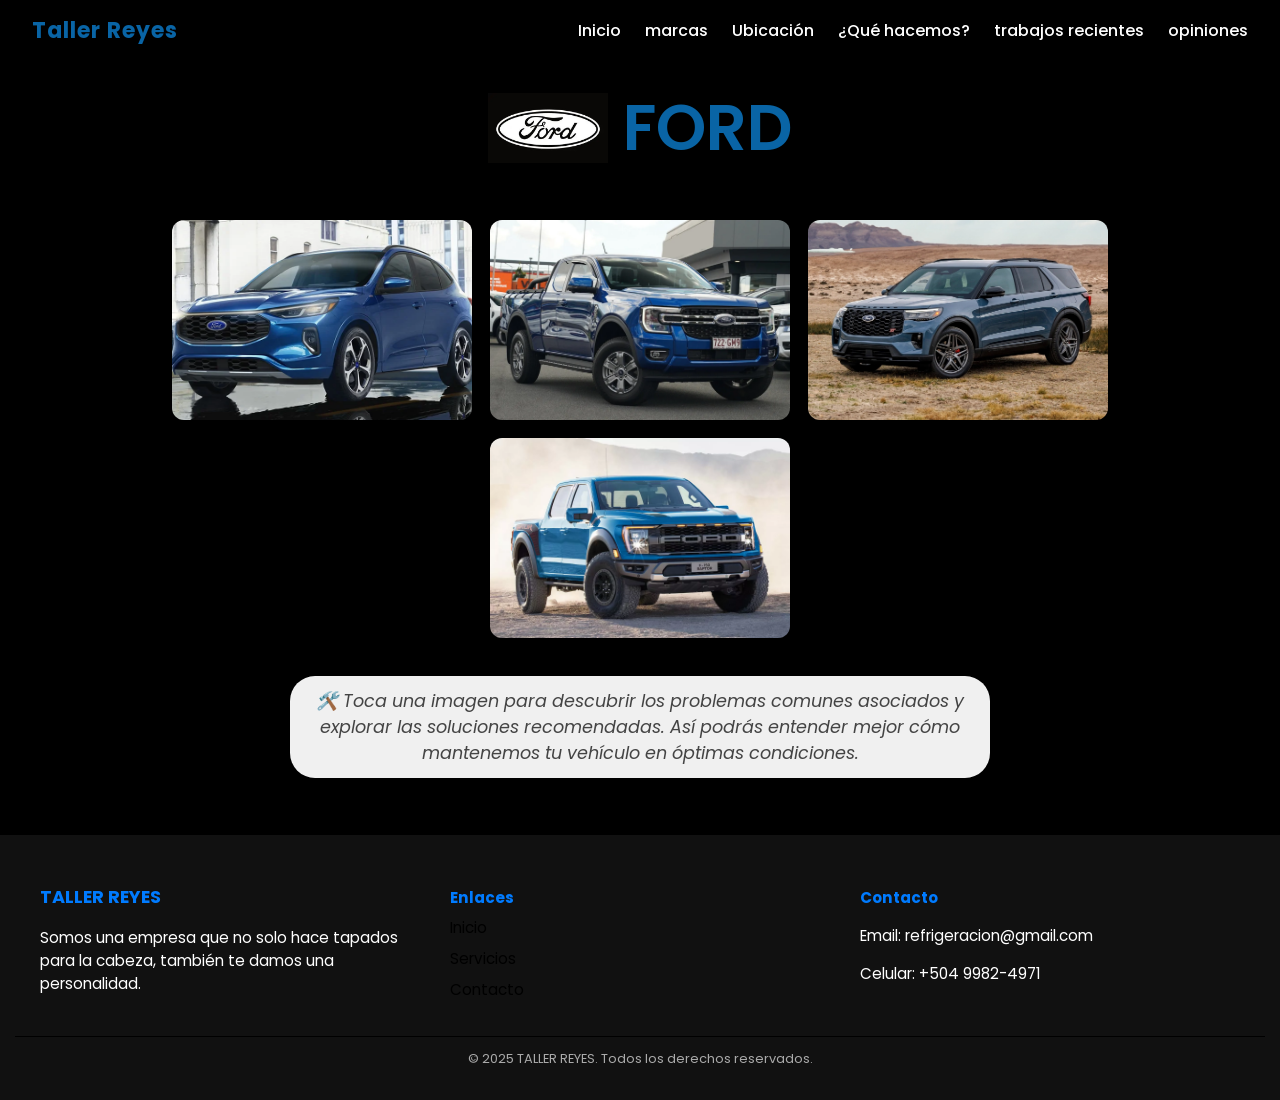
<file: PAG_FORD.html>
<!DOCTYPE html>
<html lang="es">
<head>
<meta charset="UTF-8" />
<meta name="viewport" content="width=device-width, initial-scale=1" />
<title>Exhibición de Carros Toyota - Taller Reyes</title>
<!-- Fuente Poppins -->
<link href="https://fonts.googleapis.com/css2?family=Poppins:wght@400;600&display=swap" rel="stylesheet" />
<style>
  /* Reset básico */
  * {
    box-sizing: border-box;
  }
  body {
    font-family: 'Poppins', sans-serif;
    background-color: #000000ff;
    margin: 0;
    padding: 0;
    color: #222;
  }
  header {
    background-color: #000000ff;
    color: #0964a5ff;
    text-align: center;
    padding: 20px;
  }
  header h1 {
    font-size: clamp(2rem, 6vw, 4rem);
    margin: 0;
    font-weight: 600;
  }
  .header-content {
    display: flex;
    justify-content: center;
    align-items: center;
    gap: 15px;
  }
  .header-content img {
    height: 70px;
    width: auto;
  }
  /* ______________________________MENU__________________________ */
 
.navbar {
  position: fixed;
  top: 0;
  width: 100%;
  height: 60px;
  background: rgba(0, 0, 0, 0.6);
  display: flex;
  align-items: center;
  justify-content: space-between;
  padding: 0 2rem;
  z-index: 1000;
  backdrop-filter: blur(10px);
}

/* Contenedor del logo */
.logo-container {
  display: flex;
  align-items: center;
  gap: 10px; /* Espacio entre imagen y texto */
}

/* Imagen del logo */
.logo-img {
  height: 50px;  /* Ajusta tamaño de la imagen */
  width: auto;
  object-fit: contain; /* Para que no se deforme */
}

/* Texto del logo */
.logo {
  font-size: 22px;
  font-weight: bold;
  letter-spacing: 1px;
}

.navbar ul {
  list-style: none;
  display: flex;
  gap: 1.5rem;
}

.navbar a {
  color: #fff;
  text-decoration: none;
  font-weight: 500;
  transition: color 0.3s;
}

.navbar a:hover {
  color: #007bff;
}

body {
  scroll-behavior: smooth;
  padding-top: 60px; /* Para no ocultar contenido bajo la navbar */
}
  /* Galería */
  .gallery {
    display: flex;
    flex-wrap: wrap;
    justify-content: center;
    gap: 18px;
    padding: 25px 15px 0 15px;
  }
  .gallery-item {
    position: relative;
    overflow: hidden;
    border-radius: 12px;
    box-shadow: 0 6px 15px rgba(0,0,0,0.1);
    cursor: pointer;
    width: 300px;
    height: 200px;
  }
  .gallery-item img {
    width: 100%;
    height: 100%;
    object-fit: cover;
    transition: transform 0.4s ease;
    display: block;
  }
  .gallery-item:hover img {
    transform: scale(1.1);
  }
  .overlay {
    position: absolute;
    bottom: 0;
    left: 0;
    right: 0;
    background: rgba(0,0,0,0.6);
    color: #fff;
    padding: 10px 5px;
    text-align: center;
    font-size: 1rem;
    opacity: 0;
    transform: translateY(100%);
    transition: opacity 0.3s ease, transform 0.3s ease;
  }
  .gallery-item:hover .overlay {
    opacity: 1;
    transform: translateY(0);
  }
  /* Texto instrucción */
  .instruction-text {
    text-align: center;
    font-style: italic;
    color: #444;
    margin: 20px auto 40px auto;
    font-size: 1.1rem;
    max-width: 700px;
    user-select: none;
  }
  .instruction-text p {
    display: inline-block;
    background-color: #f0f0f0;
    padding: 12px 20px;
    border-radius: 25px;
    box-shadow: 0 3px 8px rgba(0,0,0,0.1);
    transition: background-color 0.3s ease;
  }
  .instruction-text p:hover {
    background-color: #e0e0e0;
  }
  /* Modal */
  .modal {
    display: none;
    position: fixed;
    z-index: 1000;
    padding-top: 60px;
    left: 0;
    top: 0;
    width: 100%;
    height: 100%;
    background-color: rgba(0,0,0,0.8);
    animation: fadeIn 0.4s ease;
  }
  .modal-content-container {
    display: flex;
    flex-direction: column;
    align-items: center;
    animation: slideIn 0.4s ease;
    max-width: 90vw;
    margin: 0 auto;
  }
  .modal-content {
    max-width: 80vw;
    max-height: 70vh;
    border-radius: 12px;
    box-shadow: 0 4px 30px rgba(0,0,0,0.5);
  }
  #modalCaption {
    text-align: center;
    color: #fff;
    font-size: 1.8rem;
    margin-top: 15px;
    font-weight: 600;
  }
  #modalProblem {
    color: #ddd;
    margin-top: 12px;
    font-size: 1.2rem;
    max-width: 80vw;
    text-align: center;
  }
  #modalSolutions {
    max-width: 80vw;
    margin: 15px auto 0 auto;
    padding-left: 20px;
    color: #ddd;
    font-size: 1.1rem;
    list-style-type: disc;
  }
  .close {
    position: absolute;
    top: 20px;
    right: 35px;
    color: white;
    font-size: 40px;
    font-weight: bold;
    cursor: pointer;
    transition: color 0.3s ease;
    user-select: none;
  }
  .close:hover {
    color: #f44336;
  }

  /* ===== FOOTER BASE ===== */
.footer {
  background-color: #111;
  color: #fff;
  padding: 2em 1em;
  font-size: 0.95em;
}

.footer-container {
  display: flex;
  flex-wrap: wrap;
  justify-content: space-between;
  gap: 2em;
  max-width: 1200px;
  margin: 0 auto;
}

.footer-section {
  flex: 1 1 250px;
  min-width: 200px;
}

.footer-section h3,
.footer-section h4 {
  color: #007bff;
  margin-bottom: 0.5em;
}

.footer-section ul {
  list-style: none;
  padding: 0;
  margin: 0;
}

.footer-section ul li {
  margin-bottom: 0.5em;
}

.footer-section ul li a {
  color: #000000;
  text-decoration: none;
  transition: color 0.3s ease;
}

.footer-section ul li a:hover {
  color: #fff;
  text-decoration: underline;
}

.footer-bottom {
  text-align: center;
  margin-top: 2em;
  border-top: 1px solid #000000;
  padding-top: 1em;
  color: #aaa;
  font-size: 0.85em;
}

/* ===== FOOTER RESPONSIVE ===== */
@media screen and (max-width: 768px) {
  .footer-container {
    flex-direction: column;
    align-items: center;
    text-align: center;
  }

  .footer-section {
    max-width: 100%;
  }

  .footer-section ul {
    padding: 0;
  }
}
  /* Animations */
  @keyframes fadeIn {
    from {opacity: 0;}
    to {opacity: 1;}
  }
  @keyframes slideIn {
    from {transform: translateY(50px); opacity: 0;}
    to {transform: translateY(0); opacity: 1;}
  }
  /* Responsive */
  @media (max-width: 768px) {
    .gallery-item {
      width: 90vw;
      height: auto;
      aspect-ratio: 3 / 2;
    }
    #modalCaption {
      font-size: 1.5rem;
    }
    #modalProblem {
      font-size: 1rem;
    }
    #modalSolutions {
      font-size: 1rem;
    }
  }
</style>
</head>
<body>
 <header class="navbar">
  
  <div class="logo">Taller Reyes</div>
  <nav>
    <ul>
  <li><a href="index.html">Inicio</a></li>
  <li><a href="index.html">marcas</a></li>
  <li><a href="index.html">Ubicación</a></li>
  <li><a href="index.html#servicios">¿Qué hacemos?</a></li>
  <li><a href="index.html#galeria">trabajos recientes</a></li>
  <li><a href="index.html#opiniones">opiniones</a></li>
</ul>
  </nav>
</header>
<header>
  <div class="header-content">
    <img src="foooord logo.jpg" alt="Toyota Logo" />
    <h1>FORD</h1>
  </div>
</header>

<div class="gallery">
  <div class="gallery-item" onclick="openModal(
    'ford escape.webp', 
    'FORD ESCAPE', 
    'Aire acondicionado débil en verano debido a gas bajo o filtro sucio.', 
    ['Revisar y recargar gas refrigerante', 'Limpiar o cambiar filtro del sistema', 'Revisar fugas en mangueras']
  )">
    <img src="ford escape.webp" alt="Toyota RAV4" />
    <div class="overlay">Problemas comunes: Aire acondicionado débil</div>
  </div>

  <div class="gallery-item" onclick="openModal(
    'ford ranger.webp', 
    'FORD RANGER', 
    'Pérdida de gas refrigerante causada por fugas en mangueras o conexiones.', 
    ['Revisar todas las conexiones', 'Reparar o reemplazar mangueras dañadas', 'Realizar recarga de gas refrigerante']
  )">
    <img src="ford ranger.webp" alt="Toyota Prado" />
    <div class="overlay">Problemas comunes: Pérdida de gas</div>
  </div>

  <div class="gallery-item" onclick="openModal(
    'ford explorer.webp', 
    'FORD EXPLORER', 
    'Compresor ruidoso por desgaste de rodamientos o falta de lubricación.', 
    ['Revisar estado del compresor', 'Lubricar o reemplazar componentes', 'Consultar con técnico especializado']
  )">
    <img src="ford explorer.webp" alt="Toyota Fortuner" />
    <div class="overlay">Problemas comunes: Compresor ruidoso</div>
  </div>

  <div class="gallery-item" onclick="openModal(
    'f-150 reptor.webp', 
    'FORD F-150 RAPTOR', 
    'Olor a humedad en cabina debido a hongos en el evaporador.', 
    ['Limpiar el evaporador', 'Revisar sistema de drenaje de condensados', 'Usar desinfectantes específicos para aire acondicionado']
  )">
    <img src="f-150 reptor.webp" alt="Toyota Hilux" />
    <div class="overlay">Problemas comunes: Olor a humedad</div>
  </div>
</div>

<div class="instruction-text">
  <p>🛠️ Toca una imagen para descubrir los problemas comunes asociados y explorar las soluciones recomendadas. Así podrás entender mejor cómo mantenemos tu vehículo en óptimas condiciones.</p>
</div>

<!-- Modal -->
<div id="imageModal" class="modal" onclick="outsideClick(event)">
  <span class="close" onclick="closeModal()">&times;</span>
  <div class="modal-content-container">
    <img id="modalImg" class="modal-content" alt="Imagen ampliada" />
    <div id="modalCaption"></div>
    <p id="modalProblem"></p>
    <ul id="modalSolutions"></ul>
  </div>
</div>

<footer class="footer">
  <div class="footer-container">
    <div class="footer-section">
      <h3>TALLER REYES</h3>
      <p>
        Somos una empresa que no solo hace tapados para la cabeza, 
        también te damos una personalidad.
      </p>
    </div>

    <div class="footer-section">
      <h4>Enlaces</h4>
      <ul>
        <li><a href="#inicio">Inicio</a></li>
        <li><a href="#servicios">Servicios</a></li>
        <li><a href="#contacto">Contacto</a></li>
      </ul>
    </div>

    <div class="footer-section">
      <h4>Contacto</h4>
      <p>Email: refrigeracion@gmail.com</p>
      <p>Celular: +504 9982-4971</p>
    </div>
  </div>

  <div class="footer-bottom">
    &copy; 2025 TALLER REYES. Todos los derechos reservados.
  </div>
</footer>

<script>
function openModal(imgSrc, title, problem, solutions) {
  const modal = document.getElementById("imageModal");
  document.getElementById("modalImg").src = imgSrc;
  document.getElementById("modalCaption").innerText = title;
  document.getElementById("modalProblem").innerText = problem;

  const ul = document.getElementById("modalSolutions");
  ul.innerHTML = ""; // Limpiar contenido previo

  solutions.forEach(solution => {
    const li = document.createElement("li");
    li.innerText = solution;
    ul.appendChild(li);
  });

  modal.style.display = "block";
}

function closeModal() {
  document.getElementById("imageModal").style.display = "none";
}

function outsideClick(event) {
  if (event.target.id === "imageModal") {
    closeModal();
  }
}
</script>

</body>
</html>
</file>
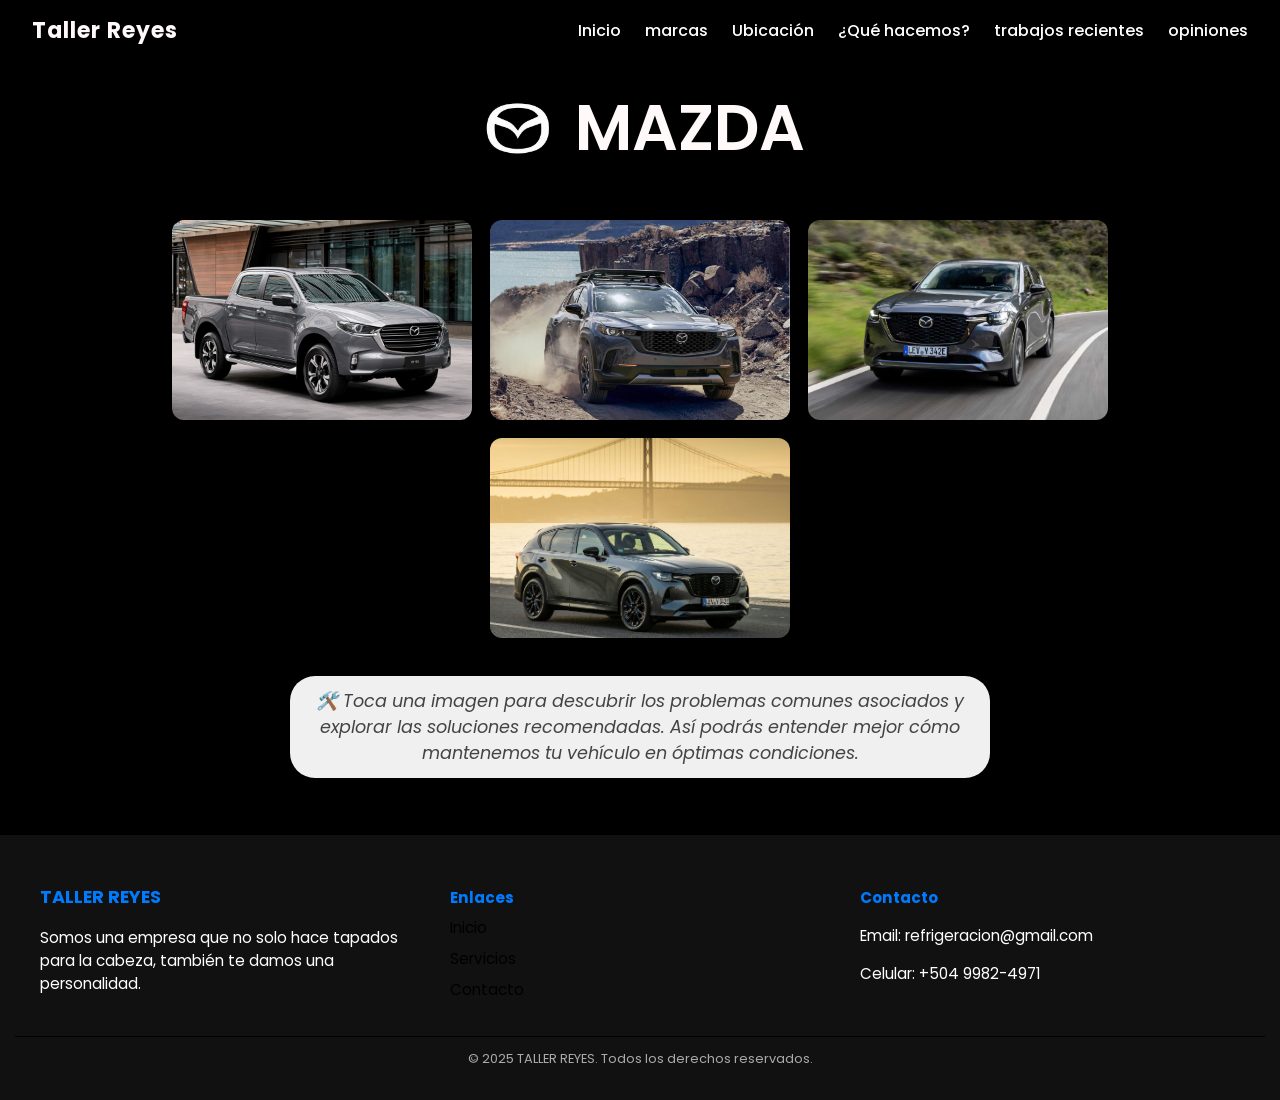
<file: PAG_MAZDA.html>
<!DOCTYPE html>
<html lang="es">
<head>
<meta charset="UTF-8" />
<meta name="viewport" content="width=device-width, initial-scale=1" />
<title>Exhibición de Carros Toyota - Taller Reyes</title>
<!-- Fuente Poppins -->
<link href="https://fonts.googleapis.com/css2?family=Poppins:wght@400;600&display=swap" rel="stylesheet" />
<style>
  /* Reset básico */
  * {
    box-sizing: border-box;
  }
  body {
    font-family: 'Poppins', sans-serif;
    background-color: #000000ff;
    margin: 0;
    padding: 0;
    color: #222;
  }
  header {
    background-color: #00000026;
    color: #fff9f9ff;
    text-align: center;
    padding: 20px;
  }
  header h1 {
    font-size: clamp(2rem, 6vw, 4rem);
    margin: 0;
    font-weight: 600;
  }
  .header-content {
    display: flex;
    background-color: #00000026;
    justify-content: center;
    align-items: center;
    gap: 15px;
  }
  .header-content img {
    height: 70px;
    width: auto;
  }
  /* ______________________________MENU__________________________ */
 
.navbar {
  position: fixed;
  top: 0;
  width: 100%;
  height: 60px;
  background: rgba(0, 0, 0, 0.6);
  display: flex;
  align-items: center;
  justify-content: space-between;
  padding: 0 2rem;
  z-index: 1000;
  backdrop-filter: blur(10px);
}

/* Contenedor del logo */
.logo-container {
  display: flex;
  align-items: center;
  gap: 10px; /* Espacio entre imagen y texto */
}

/* Imagen del logo */
.logo-img {
  height: 50px;  /* Ajusta tamaño de la imagen */
  width: auto;
  object-fit: contain; /* Para que no se deforme */
}

/* Texto del logo */
.logo {
  font-size: 22px;
  font-weight: bold;
  letter-spacing: 1px;
}


.navbar ul {
  list-style: none;
  display: flex;
  gap: 1.5rem;
}

.navbar a {
  color: #fff;
  text-decoration: none;
  font-weight: 500;
  transition: color 0.3s;
}

.navbar a:hover {
  color: #007bff;
}

body {
  scroll-behavior: smooth;
  padding-top: 60px; /* Para no ocultar contenido bajo la navbar */
}
  /* Galería */
  .gallery {
    display: flex;
    flex-wrap: wrap;
    justify-content: center;
    gap: 18px;
    padding: 25px 15px 0 15px;
  }
  .gallery-item {
    position: relative;
    overflow: hidden;
    border-radius: 12px;
    box-shadow: 0 6px 15px rgba(0,0,0,0.1);
    cursor: pointer;
    width: 300px;
    height: 200px;
  }
  .gallery-item img {
    width: 100%;
    height: 100%;
    object-fit: cover;
    transition: transform 0.4s ease;
    display: block;
  }
  .gallery-item:hover img {
    transform: scale(1.1);
  }
  .overlay {
    position: absolute;
    bottom: 0;
    left: 0;
    right: 0;
    background: rgba(0,0,0,0.6);
    color: #fff;
    padding: 10px 5px;
    text-align: center;
    font-size: 1rem;
    opacity: 0;
    transform: translateY(100%);
    transition: opacity 0.3s ease, transform 0.3s ease;
  }
  .gallery-item:hover .overlay {
    opacity: 1;
    transform: translateY(0);
  }
  /* Texto instrucción */
  .instruction-text {
    text-align: center;
    font-style: italic;
    color: #444;
    margin: 20px auto 40px auto;
    font-size: 1.1rem;
    max-width: 700px;
    user-select: none;
  }
  .instruction-text p {
    display: inline-block;
    background-color: #f0f0f0;
    padding: 12px 20px;
    border-radius: 25px;
    box-shadow: 0 3px 8px rgba(0,0,0,0.1);
    transition: background-color 0.3s ease;
  }
  .instruction-text p:hover {
    background-color: #e0e0e0;
  }
  /* Modal */
  .modal {
    display: none;
    position: fixed;
    z-index: 1000;
    padding-top: 60px;
    left: 0;
    top: 0;
    width: 100%;
    height: 100%;
    background-color: rgba(0,0,0,0.8);
    animation: fadeIn 0.4s ease;
  }
  .modal-content-container {
    display: flex;
    flex-direction: column;
    align-items: center;
    animation: slideIn 0.4s ease;
    max-width: 90vw;
    margin: 0 auto;
  }
  .modal-content {
    max-width: 80vw;
    max-height: 70vh;
    border-radius: 12px;
    box-shadow: 0 4px 30px rgba(0,0,0,0.5);
  }
  #modalCaption {
    text-align: center;
    color: #fff;
    font-size: 1.8rem;
    margin-top: 15px;
    font-weight: 600;
  }
  #modalProblem {
    color: #ddd;
    margin-top: 12px;
    font-size: 1.2rem;
    max-width: 80vw;
    text-align: center;
  }
  #modalSolutions {
    max-width: 80vw;
    margin: 15px auto 0 auto;
    padding-left: 20px;
    color: #ddd;
    font-size: 1.1rem;
    list-style-type: disc;
  }
  .close {
    position: absolute;
    top: 20px;
    right: 35px;
    color: white;
    font-size: 40px;
    font-weight: bold;
    cursor: pointer;
    transition: color 0.3s ease;
    user-select: none;
  }
  .close:hover {
    color: #f44336;
  }

  /* ===== FOOTER BASE ===== */
.footer {
  background-color: #111;
  color: #fff;
  padding: 2em 1em;
  font-size: 0.95em;
}

.footer-container {
  display: flex;
  flex-wrap: wrap;
  justify-content: space-between;
  gap: 2em;
  max-width: 1200px;
  margin: 0 auto;
}

.footer-section {
  flex: 1 1 250px;
  min-width: 200px;
}

.footer-section h3,
.footer-section h4 {
  color: #007bff;
  margin-bottom: 0.5em;
}

.footer-section ul {
  list-style: none;
  padding: 0;
  margin: 0;
}

.footer-section ul li {
  margin-bottom: 0.5em;
}

.footer-section ul li a {
  color: #000000;
  text-decoration: none;
  transition: color 0.3s ease;
}

.footer-section ul li a:hover {
  color: #fff;
  text-decoration: underline;
}

.footer-bottom {
  text-align: center;
  margin-top: 2em;
  border-top: 1px solid #000000;
  padding-top: 1em;
  color: #aaa;
  font-size: 0.85em;
}

/* ===== FOOTER RESPONSIVE ===== */
@media screen and (max-width: 768px) {
  .footer-container {
    flex-direction: column;
    align-items: center;
    text-align: center;
  }

  .footer-section {
    max-width: 100%;
  }

  .footer-section ul {
    padding: 0;
  }
}
  /* Animations */
  @keyframes fadeIn {
    from {opacity: 0;}
    to {opacity: 1;}
  }
  @keyframes slideIn {
    from {transform: translateY(50px); opacity: 0;}
    to {transform: translateY(0); opacity: 1;}
  }
  /* Responsive */
  @media (max-width: 768px) {
    .gallery-item {
      width: 90vw;
      height: auto;
      aspect-ratio: 3 / 2;
    }
    #modalCaption {
      font-size: 1.5rem;
    }
    #modalProblem {
      font-size: 1rem;
    }
    #modalSolutions {
      font-size: 1rem;
    }
  }
</style>
</head>
<body>
 <header class="navbar">
  <div class="logo">Taller Reyes</div>
  <nav>
    <ul>
<li><a href="index.html">Inicio</a></li>
  <li><a href="index.html">marcas</a></li>
  <li><a href="index.html">Ubicación</a></li>
  <li><a href="index.html#servicios">¿Qué hacemos?</a></li>
  <li><a href="index.html#galeria">trabajos recientes</a></li>
  <li><a href="index.html#opiniones">opiniones</a></li>
</ul>
  </nav>
</header>
<header>
  <div class="header-content">
    <img src="m logo.jpg" alt="Toyota Logo" />
    <h1>MAZDA</h1>
  </div>
</header>

<div class="gallery">
  <div class="gallery-item" onclick="openModal(
    'BT-50.jpg', 
    'MAZDA BT-50 4x4', 
    'Aire acondicionado débil en verano debido a gas bajo o filtro sucio.', 
    ['Revisar y recargar gas refrigerante', 'Limpiar o cambiar filtro del sistema', 'Revisar fugas en mangueras']
  )">
    <img src="BT-50.jpg" alt="Toyota RAV4" />
    <div class="overlay">Problemas comunes: Aire acondicionado débil</div>
  </div>

  <div class="gallery-item" onclick="openModal(
    'CX-50.jpg', 
    'MAZDA CX-50', 
    'Pérdida de gas refrigerante causada por fugas en mangueras o conexiones.', 
    ['Revisar todas las conexiones', 'Reparar o reemplazar mangueras dañadas', 'Realizar recarga de gas refrigerante']
  )">
    <img src="CX-50.jpg" alt="Toyota Prado" />
    <div class="overlay">Problemas comunes: Pérdida de gas</div>
  </div>

  <div class="gallery-item" onclick="openModal(
    'CX-05.jpg', 
    'MAZDA CX-05', 
    'Compresor ruidoso por desgaste de rodamientos o falta de lubricación.', 
    ['Revisar estado del compresor', 'Lubricar o reemplazar componentes', 'Consultar con técnico especializado']
  )">
    <img src="CX-05.jpg" alt="Toyota Fortuner" />
    <div class="overlay">Problemas comunes: Compresor ruidoso</div>
  </div>

  <div class="gallery-item" onclick="openModal(
    'CX-60.jpeg', 
    'MAZDA CX-60', 
    'Olor a humedad en cabina debido a hongos en el evaporador.', 
    ['Limpiar el evaporador', 'Revisar sistema de drenaje de condensados', 'Usar desinfectantes específicos para aire acondicionado']
  )">
    <img src="CX-60.jpeg" alt="Toyota Hilux" />
    <div class="overlay">Problemas comunes: Olor a humedad</div>
  </div>
</div>

<div class="instruction-text">
  <p>🛠️ Toca una imagen para descubrir los problemas comunes asociados y explorar las soluciones recomendadas. Así podrás entender mejor cómo mantenemos tu vehículo en óptimas condiciones.</p>
</div>

<!-- Modal -->
<div id="imageModal" class="modal" onclick="outsideClick(event)">
  <span class="close" onclick="closeModal()">&times;</span>
  <div class="modal-content-container">
    <img id="modalImg" class="modal-content" alt="Imagen ampliada" />
    <div id="modalCaption"></div>
    <p id="modalProblem"></p>
    <ul id="modalSolutions"></ul>
  </div>
</div>


<footer class="footer">
  <div class="footer-container">
    <div class="footer-section">
      <h3>TALLER REYES</h3>
      <p>
        Somos una empresa que no solo hace tapados para la cabeza, 
        también te damos una personalidad.
      </p>
    </div>

    <div class="footer-section">
      <h4>Enlaces</h4>
      <ul>
        <li><a href="#inicio">Inicio</a></li>
        <li><a href="#servicios">Servicios</a></li>
        <li><a href="#contacto">Contacto</a></li>
      </ul>
    </div>

    <div class="footer-section">
      <h4>Contacto</h4>
      <p>Email: refrigeracion@gmail.com</p>
      <p>Celular: +504 9982-4971</p>
    </div>
  </div>

  <div class="footer-bottom">
    &copy; 2025 TALLER REYES. Todos los derechos reservados.
  </div>
</footer>

<script>
function openModal(imgSrc, title, problem, solutions) {
  const modal = document.getElementById("imageModal");
  document.getElementById("modalImg").src = imgSrc;
  document.getElementById("modalCaption").innerText = title;
  document.getElementById("modalProblem").innerText = problem;

  const ul = document.getElementById("modalSolutions");
  ul.innerHTML = ""; // Limpiar contenido previo

  solutions.forEach(solution => {
    const li = document.createElement("li");
    li.innerText = solution;
    ul.appendChild(li);
  });

  modal.style.display = "block";
}

function closeModal() {
  document.getElementById("imageModal").style.display = "none";
}

function outsideClick(event) {
  if (event.target.id === "imageModal") {
    closeModal();
  }
}
</script>

</body>
</html>
</file>
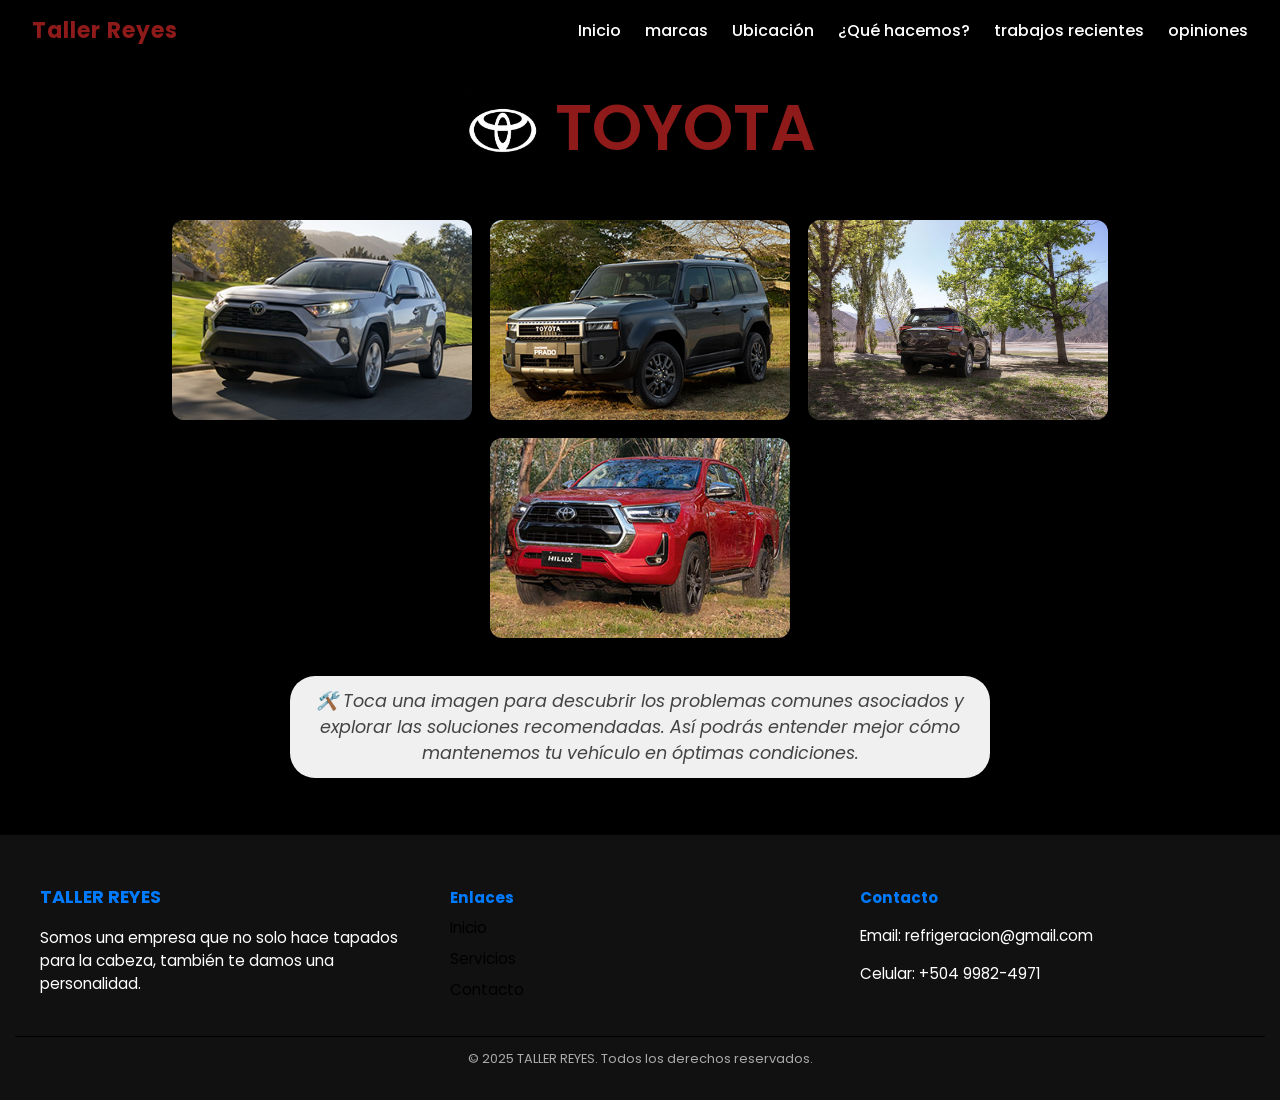
<file: res_toyota.html>
<!DOCTYPE html>
<html lang="es">
<head>
<meta charset="UTF-8" />
<meta name="viewport" content="width=device-width, initial-scale=1" />
<title>Exhibición de Carros Toyota - Taller Reyes</title>
<!-- Fuente Poppins -->
<link href="https://fonts.googleapis.com/css2?family=Poppins:wght@400;600&display=swap" rel="stylesheet" />
<style>
  /* Reset básico */
  * {
    box-sizing: border-box;
  }
  body {
    font-family: 'Poppins', sans-serif;
    background-color: #000000ff;
    margin: 0;
    padding: 0;
    color: #222;
  }
  header {
    background-color: #000000ff;
    color: #8e1a1aff;
    text-align: center;
    padding: 20px;
  }
  header h1 {
    font-size: clamp(2rem, 6vw, 4rem);
    margin: 0;
    font-weight: 600;
  }
  .header-content {
    display: flex;
    justify-content: center;
    align-items: center;
    gap: 15px;
  }
  .header-content img {
    height: 70px;
    width: auto;
  }
  /* ______________________________MENU__________________________ */
 
.navbar {
  position: fixed;
  top: 0;
  width: 100%;
  height: 60px;
  background: rgba(0, 0, 0, 0.6);
  display: flex;
  align-items: center;
  justify-content: space-between;
  padding: 0 2rem;
  z-index: 1000;
  backdrop-filter: blur(10px);
}

/* Contenedor del logo */
.logo-container {
  display: flex;
  align-items: center;
  gap: 10px; /* Espacio entre imagen y texto */
}

/* Imagen del logo */
.logo-img {
  height: 50px;  /* Ajusta tamaño de la imagen */
  width: auto;
  object-fit: contain; /* Para que no se deforme */
}

/* Texto del logo */
.logo {
  font-size: 22px;
  font-weight: bold;
  letter-spacing: 1px;
}


.navbar ul {
  list-style: none;
  display: flex;
  gap: 1.5rem;
}

.navbar a {
  color: #fff;
  text-decoration: none;
  font-weight: 500;
  transition: color 0.3s;
}

.navbar a:hover {
  color: #007bff;
}

body {
  scroll-behavior: smooth;
  padding-top: 60px; /* Para no ocultar contenido bajo la navbar */
}
  /* Galería */
  .gallery {
    display: flex;
    flex-wrap: wrap;
    justify-content: center;
    gap: 18px;
    padding: 25px 15px 0 15px;
  }
  .gallery-item {
    position: relative;
    overflow: hidden;
    border-radius: 12px;
    box-shadow: 0 6px 15px rgba(0,0,0,0.1);
    cursor: pointer;
    width: 300px;
    height: 200px;
  }
  .gallery-item img {
    width: 100%;
    height: 100%;
    object-fit: cover;
    transition: transform 0.4s ease;
    display: block;
  }
  .gallery-item:hover img {
    transform: scale(1.1);
  }
  .overlay {
    position: absolute;
    bottom: 0;
    left: 0;
    right: 0;
    background: rgba(0,0,0,0.6);
    color: #fff;
    padding: 10px 5px;
    text-align: center;
    font-size: 1rem;
    opacity: 0;
    transform: translateY(100%);
    transition: opacity 0.3s ease, transform 0.3s ease;
  }
  .gallery-item:hover .overlay {
    opacity: 1;
    transform: translateY(0);
  }
  /* Texto instrucción */
  .instruction-text {
    text-align: center;
    font-style: italic;
    color: #444;
    margin: 20px auto 40px auto;
    font-size: 1.1rem;
    max-width: 700px;
    user-select: none;
  }
  .instruction-text p {
    display: inline-block;
    background-color: #f0f0f0;
    padding: 12px 20px;
    border-radius: 25px;
    box-shadow: 0 3px 8px rgba(0,0,0,0.1);
    transition: background-color 0.3s ease;
  }
  .instruction-text p:hover {
    background-color: #e0e0e0;
  }
  /* Modal */
  .modal {
    display: none;
    position: fixed;
    z-index: 1000;
    padding-top: 60px;
    left: 0;
    top: 0;
    width: 100%;
    height: 100%;
    background-color: rgba(0,0,0,0.8);
    animation: fadeIn 0.4s ease;
  }
  .modal-content-container {
    display: flex;
    flex-direction: column;
    align-items: center;
    animation: slideIn 0.4s ease;
    max-width: 90vw;
    margin: 0 auto;
  }
  .modal-content {
    max-width: 80vw;
    max-height: 70vh;
    border-radius: 12px;
    box-shadow: 0 4px 30px rgba(0,0,0,0.5);
  }
  #modalCaption {
    text-align: center;
    color: #fff;
    font-size: 1.8rem;
    margin-top: 15px;
    font-weight: 600;
  }
  #modalProblem {
    color: #ddd;
    margin-top: 12px;
    font-size: 1.2rem;
    max-width: 80vw;
    text-align: center;
  }
  #modalSolutions {
    max-width: 80vw;
    margin: 15px auto 0 auto;
    padding-left: 20px;
    color: #ddd;
    font-size: 1.1rem;
    list-style-type: disc;
  }
  .close {
    position: absolute;
    top: 20px;
    right: 35px;
    color: white;
    font-size: 40px;
    font-weight: bold;
    cursor: pointer;
    transition: color 0.3s ease;
    user-select: none;
  }
  .close:hover {
    color: #a4261dff;
  }

  /* ===== FOOTER BASE ===== */
.footer {
  background-color: #111;
  color: #fff;
  padding: 2em 1em;
  font-size: 0.95em;
}

.footer-container {
  display: flex;
  flex-wrap: wrap;
  justify-content: space-between;
  gap: 2em;
  max-width: 1200px;
  margin: 0 auto;
}

.footer-section {
  flex: 1 1 250px;
  min-width: 200px;
}

.footer-section h3,
.footer-section h4 {
  color: #007bff;
  margin-bottom: 0.5em;
}

.footer-section ul {
  list-style: none;
  padding: 0;
  margin: 0;
}

.footer-section ul li {
  margin-bottom: 0.5em;
}

.footer-section ul li a {
  color: #000000;
  text-decoration: none;
  transition: color 0.3s ease;
}

.footer-section ul li a:hover {
  color: #fff;
  text-decoration: underline;
}

.footer-bottom {
  text-align: center;
  margin-top: 2em;
  border-top: 1px solid #000000;
  padding-top: 1em;
  color: #aaa;
  font-size: 0.85em;
}

/* ===== FOOTER RESPONSIVE ===== */
@media screen and (max-width: 768px) {
  .footer-container {
    flex-direction: column;
    align-items: center;
    text-align: center;
  }

  .footer-section {
    max-width: 100%;
  }

  .footer-section ul {
    padding: 0;
  }
}
  /* Animations */
  @keyframes fadeIn {
    from {opacity: 0;}
    to {opacity: 1;}
  }
  @keyframes slideIn {
    from {transform: translateY(50px); opacity: 0;}
    to {transform: translateY(0); opacity: 1;}
  }
  /* Responsive */
  @media (max-width: 768px) {
    .gallery-item {
      width: 90vw;
      height: auto;
      aspect-ratio: 3 / 2;
    }
    #modalCaption {
      font-size: 1.5rem;
    }
    #modalProblem {
      font-size: 1rem;
    }
    #modalSolutions {
      font-size: 1rem;
    }
  }
</style>
</head>
<body>
 <header class="navbar">
  <div class="logo">Taller Reyes</div>
  <nav>
    <ul>
   <li><a href="index.html">Inicio</a></li>
  <li><a href="index.html">marcas</a></li>
  <li><a href="index.html">Ubicación</a></li>
  <li><a href="index.html#servicios">¿Qué hacemos?</a></li>
  <li><a href="index.html#galeria">trabajos recientes</a></li>
  <li><a href="index.html#opiniones">opiniones</a></li>
</ul>
  </nav>
</header>
<header>
  <div class="header-content">
    <img src="vrr logo.webp" alt="Toyota Logo" />
    <h1>TOYOTA</h1>
  </div>
</header>

<div class="gallery">
  <div class="gallery-item" onclick="openModal(
    'RAV-4.jpg', 
    'Toyota RAV4', 
    'Aire acondicionado débil en verano debido a gas bajo o filtro sucio.', 
    ['Revisar y recargar gas refrigerante', 'Limpiar o cambiar filtro del sistema', 'Revisar fugas en mangueras']
  )">
    <img src="RAV-4.jpg" alt="Toyota RAV4" />
    <div class="overlay">Problemas comunes: Aire acondicionado débil</div>
  </div>

  <div class="gallery-item" onclick="openModal(
    'PRAD.jpg', 
    'Toyota Prado', 
    'Pérdida de gas refrigerante causada por fugas en mangueras o conexiones.', 
    ['Revisar todas las conexiones', 'Reparar o reemplazar mangueras dañadas', 'Realizar recarga de gas refrigerante']
  )">
    <img src="PRAD.jpg" alt="Toyota Prado" />
    <div class="overlay">Problemas comunes: Pérdida de gas</div>
  </div>

  <div class="gallery-item" onclick="openModal(
    'fortuner.jpg', 
    'Toyota Fortuner', 
    'Compresor ruidoso por desgaste de rodamientos o falta de lubricación.', 
    ['Revisar estado del compresor', 'Lubricar o reemplazar componentes', 'Consultar con técnico especializado']
  )">
    <img src="fortuner.jpg" alt="Toyota Fortuner" />
    <div class="overlay">Problemas comunes: Compresor ruidoso</div>
  </div>

  <div class="gallery-item" onclick="openModal(
    'hilux.jpg', 
    'Toyota Hilux', 
    'Olor a humedad en cabina debido a hongos en el evaporador.', 
    ['Limpiar el evaporador', 'Revisar sistema de drenaje de condensados', 'Usar desinfectantes específicos para aire acondicionado']
  )">
    <img src="hilux.jpg" alt="Toyota Hilux" />
    <div class="overlay">Problemas comunes: Olor a humedad</div>
  </div>
</div>

<div class="instruction-text">
  <p>🛠️ Toca una imagen para descubrir los problemas comunes asociados y explorar las soluciones recomendadas. Así podrás entender mejor cómo mantenemos tu vehículo en óptimas condiciones.</p>
</div>


<!-- Modal -->
<div id="imageModal" class="modal" onclick="outsideClick(event)">
  <span class="close" onclick="closeModal()">&times;</span>
  <div class="modal-content-container">
    <img id="modalImg" class="modal-content" alt="Imagen ampliada" />
    <div id="modalCaption"></div>
    <p id="modalProblem"></p>
    <ul id="modalSolutions"></ul>
  </div>
</div>

<footer class="footer">
  <div class="footer-container">
    <div class="footer-section">
      <h3>TALLER REYES</h3>
      <p>
        Somos una empresa que no solo hace tapados para la cabeza, 
        también te damos una personalidad.
      </p>
    </div>

    <div class="footer-section">
      <h4>Enlaces</h4>
      <ul>
        <li><a href="#inicio">Inicio</a></li>
        <li><a href="#servicios">Servicios</a></li>
        <li><a href="#contacto">Contacto</a></li>
      </ul>
    </div>

    <div class="footer-section">
      <h4>Contacto</h4>
      <p>Email: refrigeracion@gmail.com</p>
      <p>Celular: +504 9982-4971</p>
    </div>
  </div>

  <div class="footer-bottom">
    &copy; 2025 TALLER REYES. Todos los derechos reservados.
  </div>
</footer>

<script>
function openModal(imgSrc, title, problem, solutions) {
  const modal = document.getElementById("imageModal");
  document.getElementById("modalImg").src = imgSrc;
  document.getElementById("modalCaption").innerText = title;
  document.getElementById("modalProblem").innerText = problem;

  const ul = document.getElementById("modalSolutions");
  ul.innerHTML = ""; // Limpiar contenido previo

  solutions.forEach(solution => {
    const li = document.createElement("li");
    li.innerText = solution;
    ul.appendChild(li);
  });

  modal.style.display = "block";
}

function closeModal() {
  document.getElementById("imageModal").style.display = "none";
}

function outsideClick(event) {
  if (event.target.id === "imageModal") {
    closeModal();
  }
}
</script>

</body>
</html>
</file>
